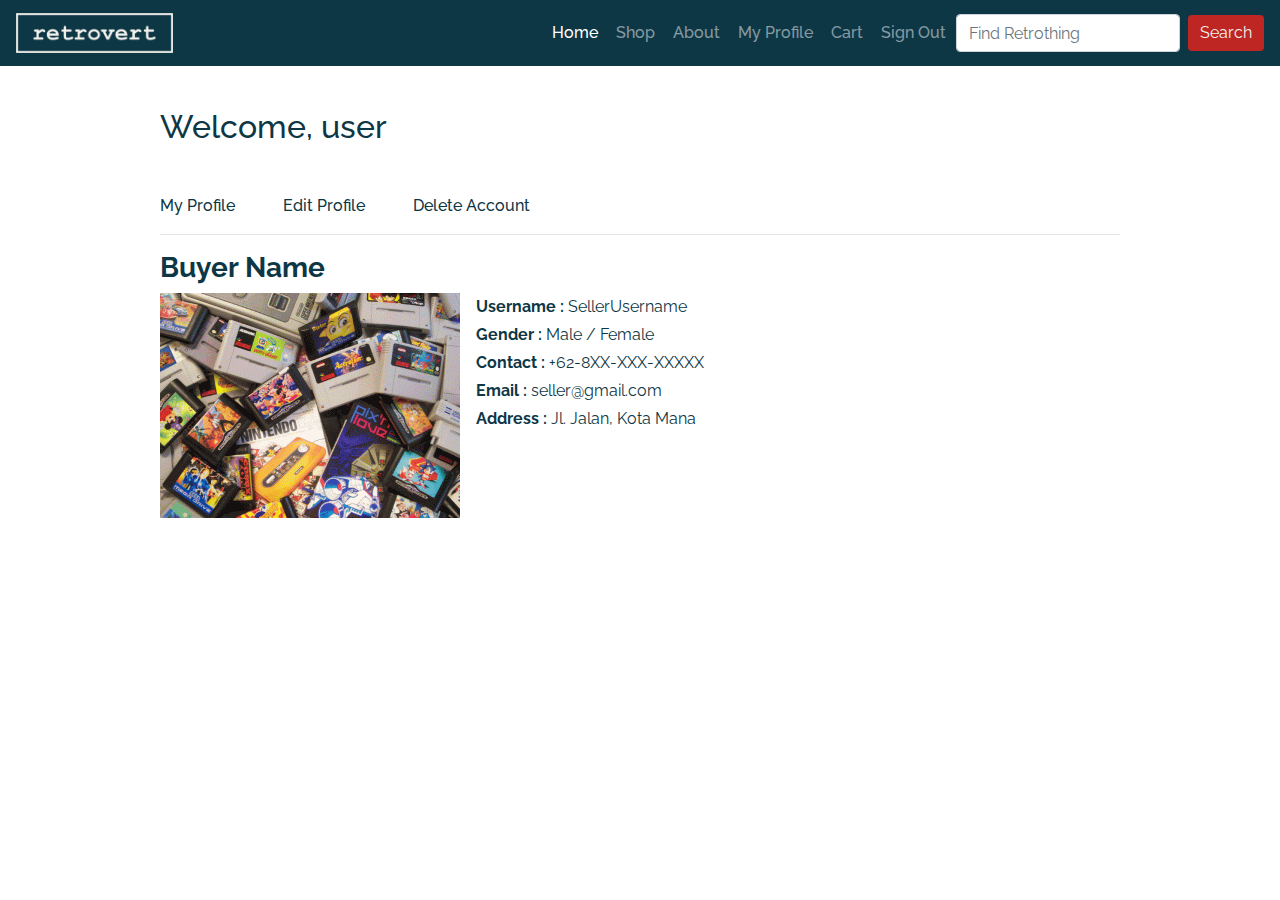
<file: Ecommerce_web_mock/dashboard_pembeli.html>
<!DOCTYPE html>
<html>

<head>
    <meta charset="utf-8">
    <meta http-equiv="X-UA-Compatible" content="IE=edge">
    <title>Buyer Profile</title>
    <meta name="viewport" content="width=device-width, initial-scale=1">
    <link rel="stylesheet" type="text/css" media="screen" href="assets/css/bootstrap.min.css">
    <link rel="stylesheet" href="https://use.fontawesome.com/releases/v5.7.2/css/all.css"
        integrity="sha384-fnmOCqbTlWIlj8LyTjo7mOUStjsKC4pOpQbqyi7RrhN7udi9RwhKkMHpvLbHG9Sr" crossorigin="anonymous">
    <link rel="stylesheet" type="text/css" media="screen" href="assets/css/style.css">
</head>

<body>
    <header>
        <nav class="navbar navbar-expand-lg navbar-dark">
            <a class="navbar-brand" href="index.html"><img src="assets/images/retrovert/retrovert-white.png" alt=""></a>
            <button class="navbar-toggler" type="button" data-toggle="collapse" data-target="#navbarSupportedContent"
                aria-controls="navbarSupportedContent" aria-expanded="false" aria-label="Toggle navigation">
                <span class="navbar-toggler-icon"></span>
            </button>
            <div class="collapse navbar-collapse text-center" style='color: white;' id="navbarSupportedContent">
                <ul class="navbar-nav ml-auto">
                    <li class="nav-item active">
                        <a class="nav-link" href="homepembeli.html">Home <span class="sr-only">(current)</span></a>
                    </li>
                    <li class="nav-item">
                        <a class="nav-link" href="shoppembeli.html">Shop</a>
                    </li>
                    <li class="nav-item">
                        <a class="nav-link" href="#">About</a>
                    </li>
                    <li class="nav-item">
                        <a class="nav-link" href="pembeliprofile.html"><i class="far fa-user-circle"
                                style="color: white;"></i> My Profile</a>
                    </li>
                    <li class="nav-item">
                        <a class="nav-link" href="mycart.html"><i class="fas fa-shopping-cart"
                                style="color: white;"></i> Cart</a>
                    </li>
                    <li class="nav-item">
                        <a class="nav-link" href="#">Sign Out</a>
                    </li>
                </ul>
                <form class="form-inline my-2 my-lg-0">
                    <input class="form-control mr-sm-2" type="search" placeholder="Find Retrothing" aria-label="Search">
                    <button class="btn red-btn my-2 my-sm-0" type="submit">Search</button>
                </form>
            </div>
        </nav>
        <div class="backbox"></div>
    </header>

    <section>
        <div class="container-fluid justify-content-center mt-5">
            <div class="row justify-content-center">
                <div class="card w-75" style="border: none;">
                    <h2 class="mb-5">Welcome, <span>user</span></h2>
                    <ul class="nav nav-pills">
                        <li class="active pr-5"><a data-toggle="pill" href="#myProfile">My Profile</a></li>
                        <li><a class="pr-5" data-toggle="pill" href="#editProfile">Edit Profile</a></li>
                        <li><a class="pr-5" data-toggle="pill" href="#delAcc">Delete Account</a></li>
                    </ul>
                    <hr>
                    <div class="tab-content">
                        <div id="delAcc" class="tab-pane fade">
                            <h3 style='color: red'>Delete Account</h3>
                            <div class="card box p-3 ml-auto mr-auto">
                                <form>
                                    <h5>Are you sure want to delete your precious account?</h5>
                                    <div class="form-row">
                                        <div class="col form-group">
                                            <button type="submit" class="btn red-btn btn-block"> Yes
                                            </button>
                                        </div>
                                        <div class="col form-group">
                                            <button type="submit" class="btn blue-btn btn-block"> No
                                            </button>
                                        </div>
                                    </div> <!-- form-group// -->
                                </form>
                            </div>
                        </div>
                        <div id="myProfile" class="tab-pane active">
                            <h3 class="mt-0"><strong>Buyer Name</strong></h3>

                            <div class="media">
                                <img src="assets/images/retro-gaming.gif" class="align-self-start mr-3" alt="...">
                                <div class="media-body">

                                    <p><strong>Username : </strong><span>SellerUsername</span></p>
                                    <p><strong>Gender : </strong><span>Male / Female</span></p>
                                    <p><strong>Contact : </strong><span>+62-8XX-XXX-XXXXX</span></p>
                                    <p><strong>Email : </strong><span>seller@gmail.com</span></p>
                                    <p><strong>Address : </strong><span>Jl. Jalan, Kota Mana</span></p>
                                    
                                </div>
                            </div>
                        </div>
                        <div id="editProfile" class="tab-pane fade">
                            <h3>Edit Profile</h3>
                            <div class="card p-3">
                                <form>
                                    <div class="form-row">
                                        <div class="col form-group">
                                            <label>Username</label>
                                            <input type="text" class="form-control" placeholder="">
                                        </div> <!-- form-group end.// -->
                                        <div class="col form-group">
                                            <label>Full name</label>
                                            <input type="text" class="form-control" placeholder="">
                                        </div> <!-- form-group end.// -->
                                    </div> <!-- form-row end.// -->
                                    <div class="form-group">
                                        <label class="form-check form-check-inline">
                                            <input class="form-check-input" type="radio" name="gender" value="option1">
                                            <span class="form-check-label"> Male </span>
                                        </label>
                                        <label class="form-check form-check-inline">
                                            <input class="form-check-input" type="radio" name="gender" value="option2">
                                            <span class="form-check-label"> Female</span>
                                        </label>
                                    </div> <!-- form-group end.// -->
                                    <div class="form-group">
                                        <label>New password</label>
                                        <input class="form-control" type="password">
                                    </div> <!-- form-group end.// -->
                                    <div class="form-row">
                                        <div class="col form-group">
                                            <label>Email</label>
                                            <input type="email" class="form-control" placeholder="">
                                        </div> <!-- form-group end.// -->
                                        <div class="col form-group">
                                            <label>Contact Number</label>
                                            <input type="number" class="form-control" placeholder="">
                                        </div> <!-- form-group end.// -->
                                    </div> <!-- form-row end.// -->
                                    <div class="form-group">
                                        <label>Address</label>
                                        <input type="text" class="form-control">
                                    </div> <!-- form-group end.// -->
                                    <div class="form-group">
                                        <button type="submit" class="btn blue-btn btn-block"> Update My Profile
                                        </button>
                                    </div> <!-- form-group// -->
                                </form>
                            </div>
                        </div>
                    </div>
                </div>
            </div>
        </div>
    </section>


    <!-- jQuery first, then Popper.js, then Bootstrap JS -->
    <script src="https://code.jquery.com/jquery-3.3.1.slim.min.js"
        integrity="sha384-q8i/X+965DzO0rT7abK41JStQIAqVgRVzpbzo5smXKp4YfRvH+8abtTE1Pi6jizo"
        crossorigin="anonymous"></script>
    <script src="assets/js/bootstrap.bundle.min.js"></script>
    <script src="assets/js/bootstrap.min.js"></script>
</body>

</html>
</file>
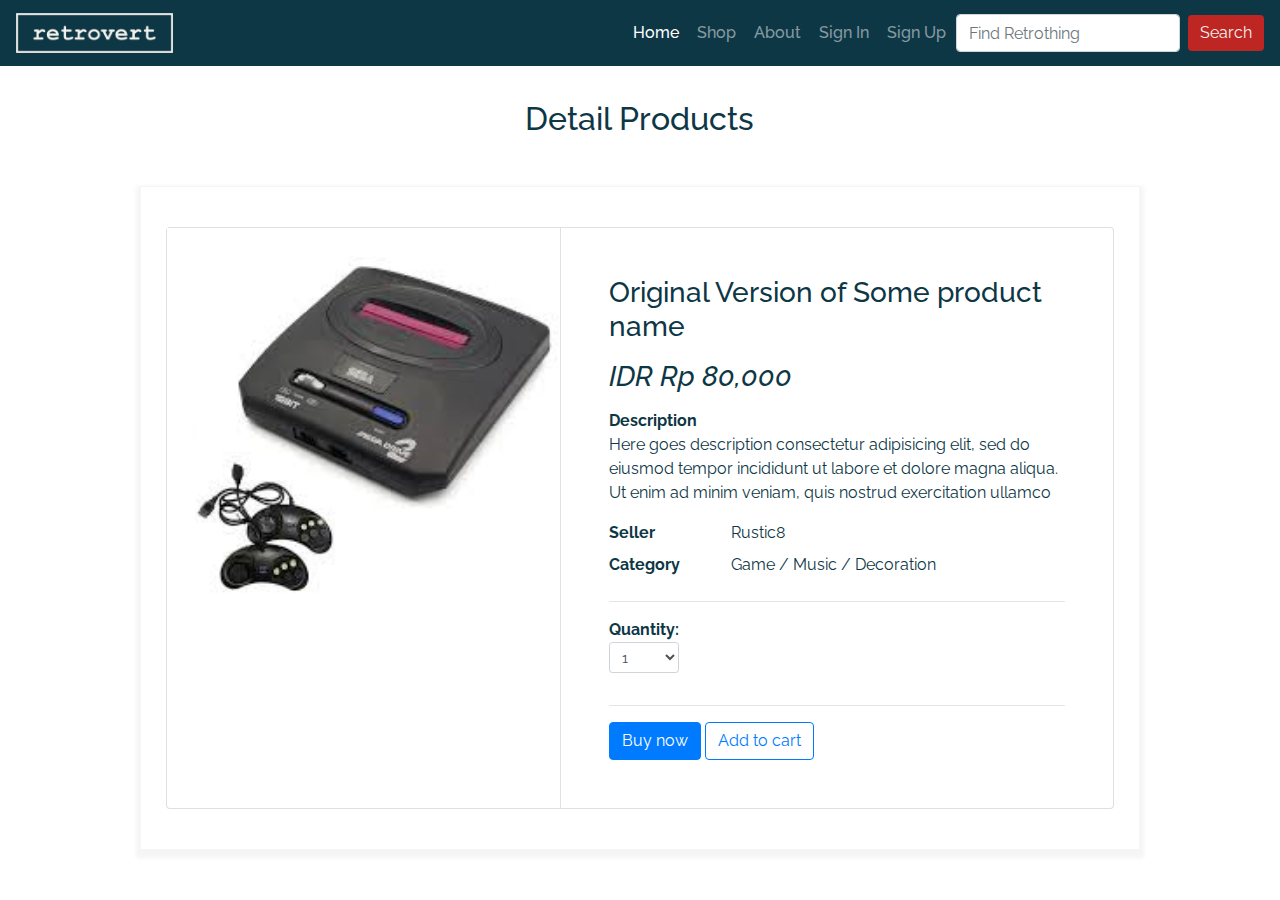
<file: Ecommerce_web_mock/detailproduct.html>
<!DOCTYPE html>
<html>

<head>
    <meta charset="utf-8">
    <meta http-equiv="X-UA-Compatible" content="IE=edge">
    <title>Product Detail</title>
    <meta name="viewport" content="width=device-width, initial-scale=1">
    <link rel="stylesheet" type="text/css" media="screen" href="assets/css/bootstrap.min.css">
    <link rel="stylesheet" href="https://use.fontawesome.com/releases/v5.7.2/css/all.css"
        integrity="sha384-fnmOCqbTlWIlj8LyTjo7mOUStjsKC4pOpQbqyi7RrhN7udi9RwhKkMHpvLbHG9Sr" crossorigin="anonymous">
    <link rel="stylesheet" type="text/css" media="screen" href="assets/css/style.css">
</head>

<body>
    <header>
        <nav class="navbar navbar-expand-lg navbar-dark">
            <a class="navbar-brand" href="index.html"><img src="assets/images/retrovert/retrovert-white.png" alt=""></a>
            <button class="navbar-toggler" type="button" data-toggle="collapse" data-target="#navbarSupportedContent"
                aria-controls="navbarSupportedContent" aria-expanded="false" aria-label="Toggle navigation">
                <span class="navbar-toggler-icon"></span>
            </button>
            <div class="collapse navbar-collapse text-center" style='color: white;' id="navbarSupportedContent">
                <ul class="navbar-nav ml-auto">
                    <li class="nav-item active">
                        <a class="nav-link" href="index.html">Home <span class="sr-only">(current)</span></a>
                    </li>
                    <li class="nav-item">
                        <a class="nav-link" href="shop.html">Shop</a>
                    </li>
                    <li class="nav-item">
                        <a class="nav-link" href="#">About</a>
                    </li>
                    <li class="nav-item">
                        <a class="nav-link" href="signin.html">Sign In</a>
                    </li>
                    <li class="nav-item">
                        <a class="nav-link" href="signup.html">Sign Up</a>
                    </li>
                </ul>
                <form class="form-inline my-2 my-lg-0">
                    <input class="form-control mr-sm-2" type="search" placeholder="Find Retrothing" aria-label="Search">
                    <button class="btn red-btn my-2 my-sm-0" type="submit">Search</button>
                </form>
            </div>
        </nav>
        <div class="backbox"></div>
    </header>
    <div class="container-fluid">
        <div class="content row justify-content-center">
            <div class=" col-md-7 site-section-heading text-center pt-4">
                <h2 class="mt-3">Detail Products</h2>
            </div>
        </div>
    </div>
    <div class="container-fluid">
        <div class="content-profile">
            <div class="row justify-content-center">
                <div class="card">
                    <div class="row no-gutters">
                        <aside class="col-sm-5 border-right">
                            <article class="gallery-wrap">
                                <div class="img-big-wrap">
                                    <div> <img src="assets/images/download.jpeg"></a>
                                    </div>
                                </div> <!-- slider-product.// -->
                            </article> <!-- gallery-wrap .end// -->
                        </aside>
                        <aside class="col-sm-7">
                            <article class="p-5">
                                <h3 class="title mb-3">Original Version of Some product name</h3>

                                <div class="mb-3">
                                    <var class="price h3 text-warning">
                                        <span class="currency">IDR Rp</span><span class="num"> 80,000</span>
                                    </var>
                                </div> <!-- price-detail-wrap .// -->
                                <dl>
                                    <dt>Description</dt>
                                    <dd>
                                        <p>Here goes description consectetur adipisicing elit, sed do eiusmod
                                            tempor incididunt ut labore et dolore magna aliqua. Ut enim ad minim veniam,
                                            quis nostrud exercitation ullamco </p>
                                    </dd>
                                </dl>
                                <dl class="row">
                                    <dt class="col-sm-3">Seller</dt>
                                    <dd class="col-sm-9">Rustic8</dd>

                                    <dt class="col-sm-3">Category</dt>
                                    <dd class="col-sm-9">Game / Music / Decoration</dd>
                                </dl>
                                <hr>
                                <div class="row">
                                    <div class="col-sm-5">
                                        <dl class="dlist-inline">
                                            <dt>Quantity: </dt>
                                            <dd>
                                                <select class="form-control form-control-sm" style="width:70px;">
                                                    <option> 1 </option>
                                                    <option> 2 </option>
                                                    <option> 3 </option>
                                                </select>
                                            </dd>
                                        </dl> <!-- item-property .// -->
                                    </div> <!-- col.// -->
                                </div> <!-- row.// -->
                                <hr>
                                <a href="#" class="btn  btn-primary"> Buy now </a>
                                <a href="#" class="btn  btn-outline-primary"> <i class="fas fa-shopping-cart"></i> Add
                                    to
                                    cart </a>
                            </article> <!-- card-body.// -->
                        </aside> <!-- col.// -->
                    </div> <!-- row.// -->
                </div> <!-- card.// -->
            </div>
        </div>
    </div>

    <!-- jQuery first, then Popper.js, then Bootstrap JS -->
    <script src="https://code.jquery.com/jquery-3.3.1.slim.min.js"
        integrity="sha384-q8i/X+965DzO0rT7abK41JStQIAqVgRVzpbzo5smXKp4YfRvH+8abtTE1Pi6jizo"
        crossorigin="anonymous"></script>
    <script src="assets/js/bootstrap.bundle.min.js"></script>
    <script src="assets/js/bootstrap.js"></script>
</body>

</html>
</file>
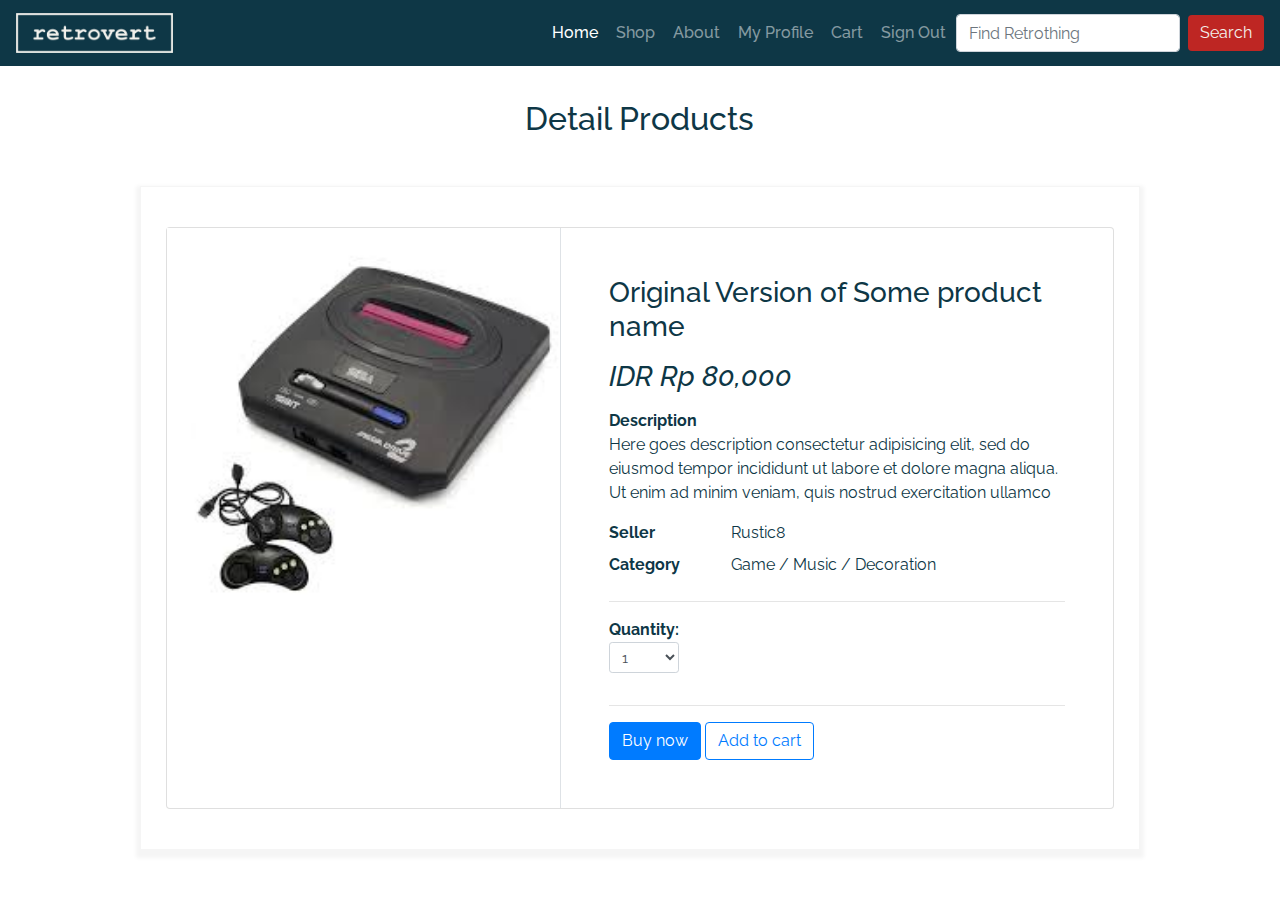
<file: Ecommerce_web_mock/detailproductpembeli.html>
<!DOCTYPE html>
<html>

<head>
    <meta charset="utf-8">
    <meta http-equiv="X-UA-Compatible" content="IE=edge">
    <title>Product Detail</title>
    <meta name="viewport" content="width=device-width, initial-scale=1">
    <link rel="stylesheet" type="text/css" media="screen" href="assets/css/bootstrap.min.css">
    <link rel="stylesheet" href="https://use.fontawesome.com/releases/v5.7.2/css/all.css"
        integrity="sha384-fnmOCqbTlWIlj8LyTjo7mOUStjsKC4pOpQbqyi7RrhN7udi9RwhKkMHpvLbHG9Sr" crossorigin="anonymous">
    <link rel="stylesheet" type="text/css" media="screen" href="assets/css/style.css">
</head>

<body>
    <header>
        <nav class="navbar navbar-expand-lg navbar-dark">
            <a class="navbar-brand" href="index.html"><img src="assets/images/retrovert/retrovert-white.png" alt=""></a>
            <button class="navbar-toggler" type="button" data-toggle="collapse" data-target="#navbarSupportedContent"
                aria-controls="navbarSupportedContent" aria-expanded="false" aria-label="Toggle navigation">
                <span class="navbar-toggler-icon"></span>
            </button>
            <div class="collapse navbar-collapse text-center" style='color: white;' id="navbarSupportedContent">
                <ul class="navbar-nav ml-auto">
                    <li class="nav-item active">
                        <a class="nav-link" href="homepembeli.html">Home <span class="sr-only">(current)</span></a>
                    </li>
                    <li class="nav-item">
                        <a class="nav-link" href="shoppembeli.html">Shop</a>
                    </li>
                    <li class="nav-item">
                        <a class="nav-link" href="#">About</a>
                    </li>
                    <li class="nav-item">
                        <a class="nav-link" href="pembeliprofile.html"><i class="far fa-user-circle"
                                style="color: white;"></i> My Profile</a>
                    </li>
                    <li class="nav-item">
                        <a class="nav-link" href="mycart.html"><i class="fas fa-shopping-cart"
                                style="color: white;"></i> Cart</a>
                    </li>
                    <li class="nav-item">
                        <a class="nav-link" href="#">Sign Out</a>
                    </li>
                </ul>
                <form class="form-inline my-2 my-lg-0">
                    <input class="form-control mr-sm-2" type="search" placeholder="Find Retrothing" aria-label="Search">
                    <button class="btn red-btn my-2 my-sm-0" type="submit">Search</button>
                </form>
            </div>
        </nav>
        <div class="backbox"></div>
    </header>
    <div class="container-fluid">
        <div class="content row justify-content-center">
            <div class=" col-md-7 site-section-heading text-center pt-4">
                <h2 class="mt-3">Detail Products</h2>
            </div>
        </div>
    </div>
    <div class="container-fluid">
        <div class="content-profile">
            <div class="row justify-content-center">
                <div class="card">
                    <div class="row no-gutters">
                        <aside class="col-sm-5 border-right">
                            <article class="gallery-wrap">
                                <div class="img-big-wrap">
                                    <div> <img src="assets/images/download.jpeg"></a>
                                    </div>
                                </div> <!-- slider-product.// -->
                            </article> <!-- gallery-wrap .end// -->
                        </aside>
                        <aside class="col-sm-7">
                            <article class="p-5">
                                <h3 class="title mb-3">Original Version of Some product name</h3>

                                <div class="mb-3">
                                    <var class="price h3 text-warning">
                                        <span class="currency">IDR Rp</span><span class="num"> 80,000</span>
                                    </var>
                                </div> <!-- price-detail-wrap .// -->
                                <dl>
                                    <dt>Description</dt>
                                    <dd>
                                        <p>Here goes description consectetur adipisicing elit, sed do eiusmod
                                            tempor incididunt ut labore et dolore magna aliqua. Ut enim ad minim veniam,
                                            quis nostrud exercitation ullamco </p>
                                    </dd>
                                </dl>
                                <dl class="row">
                                    <dt class="col-sm-3">Seller</dt>
                                    <dd class="col-sm-9">Rustic8</dd>

                                    <dt class="col-sm-3">Category</dt>
                                    <dd class="col-sm-9">Game / Music / Decoration</dd>
                                </dl>
                                <hr>
                                <div class="row">
                                    <div class="col-sm-5">
                                        <dl class="dlist-inline">
                                            <dt>Quantity: </dt>
                                            <dd>
                                                <select class="form-control form-control-sm" style="width:70px;">
                                                    <option> 1 </option>
                                                    <option> 2 </option>
                                                    <option> 3 </option>
                                                </select>
                                            </dd>
                                        </dl> <!-- item-property .// -->
                                    </div> <!-- col.// -->
                                </div> <!-- row.// -->
                                <hr>
                                <a href="#" class="btn  btn-primary"> Buy now </a>
                                <a href="#" class="btn  btn-outline-primary"> <i class="fas fa-shopping-cart"></i> Add
                                    to
                                    cart </a>
                            </article> <!-- card-body.// -->
                        </aside> <!-- col.// -->
                    </div> <!-- row.// -->
                </div> <!-- card.// -->
            </div>
        </div>
    </div>

    <!-- jQuery first, then Popper.js, then Bootstrap JS -->
    <script src="https://code.jquery.com/jquery-3.3.1.slim.min.js"
        integrity="sha384-q8i/X+965DzO0rT7abK41JStQIAqVgRVzpbzo5smXKp4YfRvH+8abtTE1Pi6jizo"
        crossorigin="anonymous"></script>
    <script src="assets/js/bootstrap.bundle.min.js"></script>
    <script src="assets/js/bootstrap.js"></script>
</body>

</html>
</file>
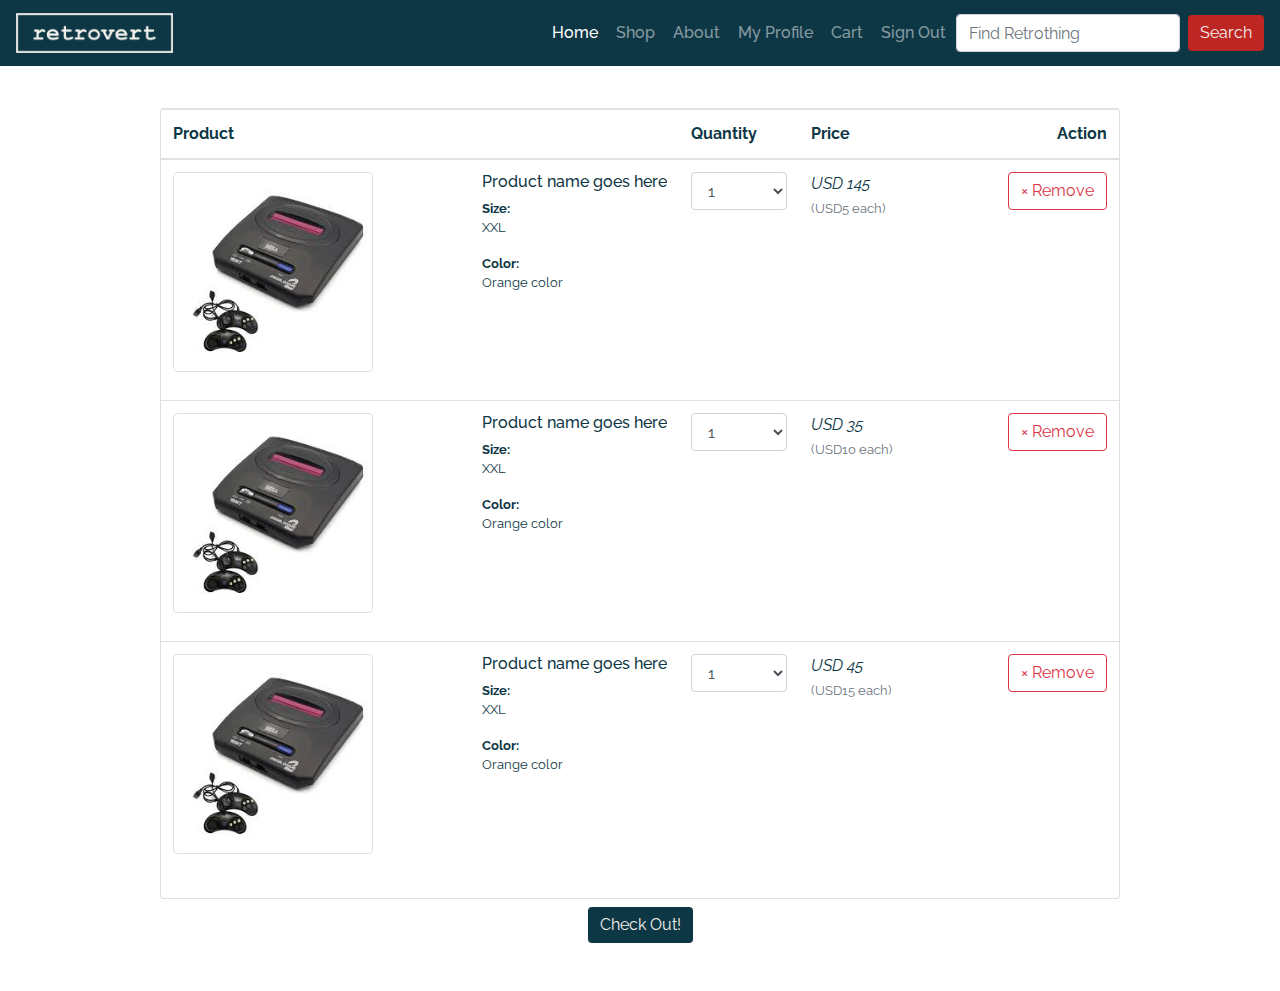
<file: Ecommerce_web_mock/mycart.html>
<!DOCTYPE html>
<html>

<head>
    <meta charset="utf-8">
    <meta http-equiv="X-UA-Compatible" content="IE=edge">
    <title>My Cart</title>
    <meta name="viewport" content="width=device-width, initial-scale=1">
    <link rel="stylesheet" type="text/css" media="screen" href="assets/css/bootstrap.min.css">
    <link rel="stylesheet" href="https://use.fontawesome.com/releases/v5.7.2/css/all.css"
        integrity="sha384-fnmOCqbTlWIlj8LyTjo7mOUStjsKC4pOpQbqyi7RrhN7udi9RwhKkMHpvLbHG9Sr" crossorigin="anonymous">
    <link rel="stylesheet" type="text/css" media="screen" href="assets/css/style.css">
</head>

<body>
    <header>
        <nav class="navbar navbar-expand-lg navbar-dark">
            <a class="navbar-brand" href="index.html"><img src="assets/images/retrovert/retrovert-white.png" alt=""></a>
            <button class="navbar-toggler" type="button" data-toggle="collapse" data-target="#navbarSupportedContent"
                aria-controls="navbarSupportedContent" aria-expanded="false" aria-label="Toggle navigation">
                <span class="navbar-toggler-icon"></span>
            </button>
            <div class="collapse navbar-collapse text-center" style='color: white;' id="navbarSupportedContent">
                <ul class="navbar-nav ml-auto">
                    <li class="nav-item active">
                        <a class="nav-link" href="homepembeli.html">Home <span class="sr-only">(current)</span></a>
                    </li>
                    <li class="nav-item">
                        <a class="nav-link" href="shoppembeli.html">Shop</a>
                    </li>
                    <li class="nav-item">
                        <a class="nav-link" href="#">About</a>
                    </li>
                    <li class="nav-item">
                        <a class="nav-link" href="pembeliprofile.html"><i class="far fa-user-circle"
                                style="color: white;"></i> My Profile</a>
                    </li>
                    <li class="nav-item">
                        <a class="nav-link" href="mycart.html"><i class="fas fa-shopping-cart"
                                style="color: white;"></i> Cart</a>
                    </li>
                    <li class="nav-item">
                        <a class="nav-link" href="#">Sign Out</a>
                    </li>
                </ul>
                <form class="form-inline my-2 my-lg-0">
                    <input class="form-control mr-sm-2" type="search" placeholder="Find Retrothing" aria-label="Search">
                    <button class="btn red-btn my-2 my-sm-0" type="submit">Search</button>
                </form>
            </div>
        </nav>
        <div class="backbox"></div>
    </header>

    <div class="container-fluid justify-content-center mt-5">
        <div class="row justify-content-center">
            <div class="card w-75">
                <table class="table table-hover shopping-cart-wrap">
                    <thead class="text-muted">
                        <tr>
                            <th scope="col">Product</th>
                            <th scope="col" width="120">Quantity</th>
                            <th scope="col" width="120">Price</th>
                            <th scope="col" width="200" class="text-right">Action</th>
                        </tr>
                    </thead>
                    <tbody>
                        <tr>
                            <td>
                                <figure class="media">
                                    <div class="img-wrap"><img src="assets/images/download.jpeg"
                                            class="img-thumbnail img-sm">
                                    </div>
                                    <figcaption class="media-body">
                                        <h6 class="title text-truncate">Product name goes here </h6>
                                        <dl class="dlist-inline small">
                                            <dt>Size: </dt>
                                            <dd>XXL</dd>
                                        </dl>
                                        <dl class="dlist-inline small">
                                            <dt>Color: </dt>
                                            <dd>Orange color</dd>
                                        </dl>
                                    </figcaption>
                                </figure>
                            </td>
                            <td>
                                <select class="form-control">
                                    <option>1</option>
                                    <option>2</option>
                                    <option>3</option>
                                    <option>4</option>
                                </select>
                            </td>
                            <td>
                                <div class="price-wrap">
                                    <var class="price">USD 145</var>
                                    <small class="text-muted">(USD5 each)</small>
                                </div> <!-- price-wrap .// -->
                            </td>
                            <td class="text-right">
                                <a href="" class="btn btn-outline-danger"> × Remove</a>
                            </td>
                        </tr>
                        <tr>
                            <td>
                                <figure class="media">
                                    <div class="img-wrap"><img src="assets/images/download.jpeg"
                                            class="img-thumbnail img-sm">
                                    </div>
                                    <figcaption class="media-body">
                                        <h6 class="title text-truncate">Product name goes here </h6>
                                        <dl class="dlist-inline small">
                                            <dt>Size: </dt>
                                            <dd>XXL</dd>
                                        </dl>
                                        <dl class="dlist-inline small">
                                            <dt>Color: </dt>
                                            <dd>Orange color</dd>
                                        </dl>
                                    </figcaption>
                                </figure>
                            </td>
                            <td>
                                <select class="form-control">
                                    <option>1</option>
                                    <option>2</option>
                                    <option>3</option>
                                    <option>4</option>
                                </select>
                            </td>
                            <td>
                                <div class="price-wrap">
                                    <var class="price">USD 35</var>
                                    <small class="text-muted">(USD10 each)</small>
                                </div> <!-- price-wrap .// -->
                            </td>
                            <td class="text-right">
                                <a href="" class="btn btn-outline-danger btn-round"> × Remove</a>
                            </td>
                        </tr>
                        <tr>
                            <td>
                                <figure class="media">
                                    <div class="img-wrap"><img src="assets/images/download.jpeg"
                                            class="img-thumbnail img-sm">
                                    </div>
                                    <figcaption class="media-body">
                                        <h6 class="title text-truncate">Product name goes here </h6>
                                        <dl class="dlist-inline small">
                                            <dt>Size: </dt>
                                            <dd>XXL</dd>
                                        </dl>
                                        <dl class="dlist-inline small">
                                            <dt>Color: </dt>
                                            <dd>Orange color</dd>
                                        </dl>
                                    </figcaption>
                                </figure>
                            </td>
                            <td>
                                <select class="form-control">
                                    <option>1</option>
                                    <option>2</option>
                                    <option>3</option>
                                    <option>4</option>
                                </select>
                            </td>
                            <td>
                                <div class="price-wrap">
                                    <var class="price">USD 45</var>
                                    <small class="text-muted">(USD15 each)</small>
                                </div> <!-- price-wrap .// -->
                            </td>
                            <td class="text-right">
                                <a href="" class="btn btn-outline-danger btn-round"> × Remove</a>
                            </td>
                        </tr>
                    </tbody>
                </table>

            </div> <!-- card.// -->

        </div>
        <div class="container-fluid mt-2 mb-5">
            <div class="row justify-content-center">
                <button class="btn blue-btn">Check Out!</button>
            </div>
        </div>
    </div>

    <!-- jQuery first, then Popper.js, then Bootstrap JS -->
    <script src="https://code.jquery.com/jquery-3.3.1.slim.min.js"
        integrity="sha384-q8i/X+965DzO0rT7abK41JStQIAqVgRVzpbzo5smXKp4YfRvH+8abtTE1Pi6jizo"
        crossorigin="anonymous"></script>
    <script src="assets/js/bootstrap.bundle.min.js"></script>
    <script src="assets/js/bootstrap.js"></script>
</body>

</html>
</file>
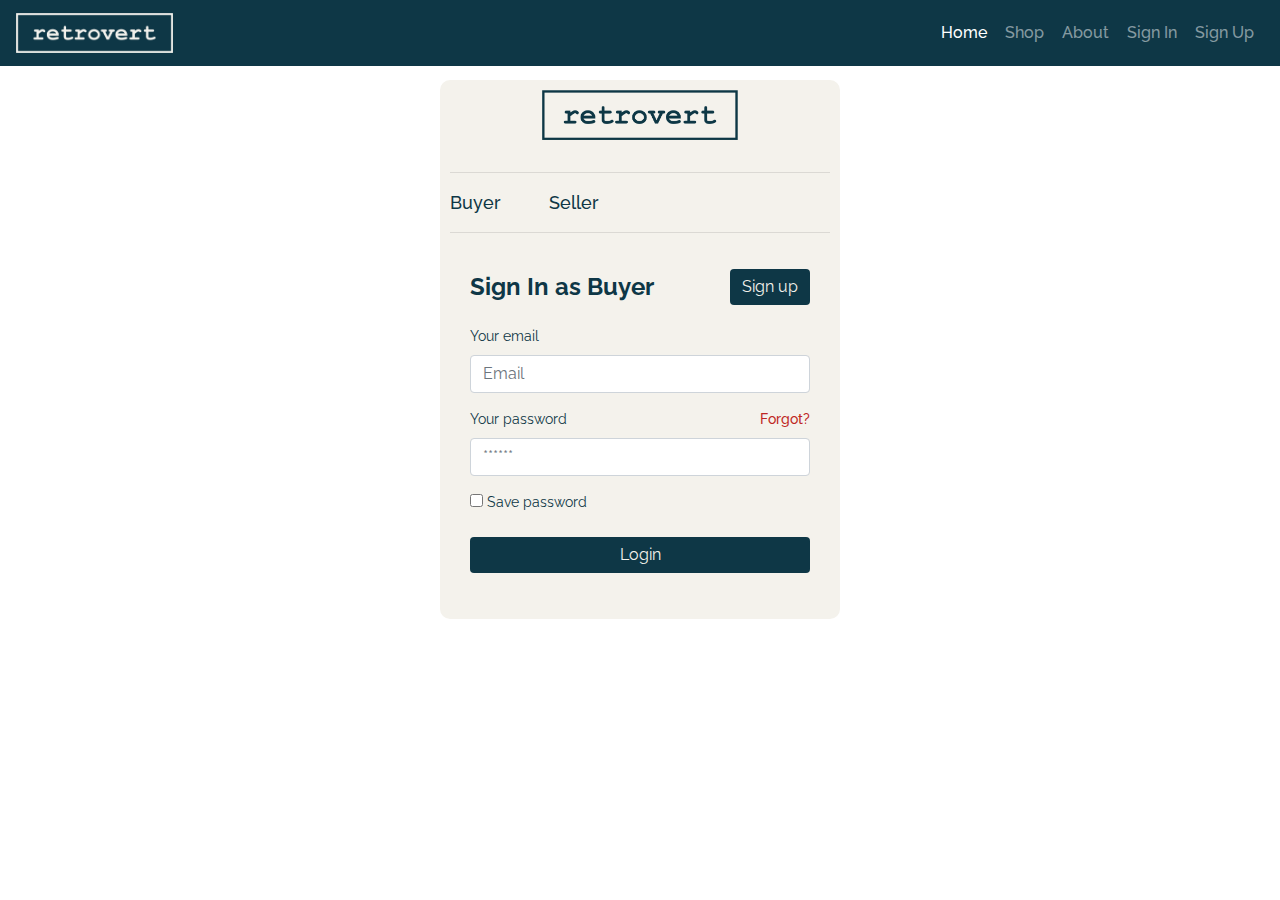
<file: Ecommerce_web_mock/signin.html>
<!DOCTYPE html>
<html>

<head>
    <meta charset="utf-8">
    <meta http-equiv="X-UA-Compatible" content="IE=edge">
    <title>Sign In</title>
    <meta name="viewport" content="width=device-width, initial-scale=1">
    <link rel="stylesheet" type="text/css" media="screen" href="assets/css/bootstrap.min.css">
    <link rel="stylesheet" href="https://use.fontawesome.com/releases/v5.7.2/css/all.css"
        integrity="sha384-fnmOCqbTlWIlj8LyTjo7mOUStjsKC4pOpQbqyi7RrhN7udi9RwhKkMHpvLbHG9Sr" crossorigin="anonymous">
    <link rel="stylesheet" type="text/css" media="screen" href="assets/css/style.css">
</head>

<body>
    <header>
        <nav class="navbar navbar-expand-lg navbar-dark">
            <a class="navbar-brand" href="index.html"><img src="assets/images/retrovert/retrovert-white.png" alt=""></a>
            <button class="navbar-toggler" type="button" data-toggle="collapse" data-target="#navbarSupportedContent"
                aria-controls="navbarSupportedContent" aria-expanded="false" aria-label="Toggle navigation">
                <span class="navbar-toggler-icon"></span>
            </button>
            <div class="collapse navbar-collapse text-center" style='color: white;' id="navbarSupportedContent">
                <ul class="navbar-nav ml-auto">
                    <li class="nav-item active">
                        <a class="nav-link" href="index.html">Home <span class="sr-only">(current)</span></a>
                    </li>
                    <li class="nav-item">
                        <a class="nav-link" href="shop.html">Shop</a>
                    </li>
                    <li class="nav-item">
                        <a class="nav-link" href="#">About</a>
                    </li>
                    <li class="nav-item">
                        <a class="nav-link" href="signin.html">Sign In</a>
                    </li>
                    <li class="nav-item">
                        <a class="nav-link" href="signup.html">Sign Up</a>
                    </li>
                </ul>
            </div>
        </nav>
        <div class="backbox"></div>
    </header>

    <div class="container-fluid">
        <div class="row justify-content-center">
            <div class="card box">
                <div class="text-center">
                    <button><a href="index.html"><img class="logo-signin mb-3"
                                src="assets/images/retrovert/retrovert-blue.png"></a></button>
                </div>
                <hr>
                <ul class="nav nav-pills" style='font-size: 18px;'>
                    <li class="active pr-5"><a data-toggle="pill" href="#buyer">Buyer</a></li>
                    <li class="pr-5"><a data-toggle="pill" href="#seller">Seller</a></li>
                </ul>
                <hr>
                <div class="tab-content">
                    <div id="buyer" class="tab-pane active">
                        <article class="card-body">
                            <a href="signup.html" class="float-right btn blue-btn">Sign up</a>
                            <h4 class="card-title mb-4 mt-1"><strong>Sign In as Buyer</strong></h4>
                            <form">
                                <div class="form-group">
                                    <label>Your email</label>
                                    <input name="" class="form-control" placeholder="Email" type="email">
                                </div> <!-- form-group// -->
                                <div class="form-group">
                                    <a class="float-right forgot" href="#">Forgot?</a>
                                    <label>Your password</label>
                                    <input class="form-control" placeholder="******" type="password">
                                </div> <!-- form-group// -->
                                <div class="form-group">
                                    <div class="checkbox">
                                        <label> <input type="checkbox"> Save password </label>
                                    </div> <!-- checkbox .// -->
                                </div> <!-- form-group// -->
                                <div class="form-group">
                                    <button type="submit" class="btn blue-btn btn-block"> Login </button>
                                </div> <!-- form-group// -->
                                </form>
                        </article>
                    </div>
                    <div id="seller" class="tab-pane fade">
                        <article class="card-body">
                            <a href="signup.html" class="float-right btn blue-btn">Sign up</a>
                            <h4 class="card-title mb-4 mt-1"><strong>Sign In as Seller</strong></h4>
                            <form">
                                <div class="form-group">
                                    <label>Your email</label>
                                    <input name="" class="form-control" placeholder="Email" type="email">
                                </div> <!-- form-group// -->
                                <div class="form-group">
                                    <a class="float-right forgot" href="#">Forgot?</a>
                                    <label>Your password</label>
                                    <input class="form-control" placeholder="******" type="password">
                                </div> <!-- form-group// -->
                                <div class="form-group">
                                    <div class="checkbox">
                                        <label> <input type="checkbox"> Save password </label>
                                    </div> <!-- checkbox .// -->
                                </div> <!-- form-group// -->
                                <div class="form-group">
                                    <button type="submit" class="btn blue-btn btn-block"> Login </button>
                                </div> <!-- form-group// -->
                                </form>
                        </article>
                    </div>
                </div>
            </div>
        </div>

        <!-- jQuery first, then Popper.js, then Bootstrap JS -->
        <script src="https://code.jquery.com/jquery-3.3.1.slim.min.js"
            integrity="sha384-q8i/X+965DzO0rT7abK41JStQIAqVgRVzpbzo5smXKp4YfRvH+8abtTE1Pi6jizo"
            crossorigin="anonymous"></script>
        <script src="assets/js/bootstrap.bundle.min.js"></script>
        <script src="assets/js/bootstrap.js"></script>
</body>

</html>
</file>
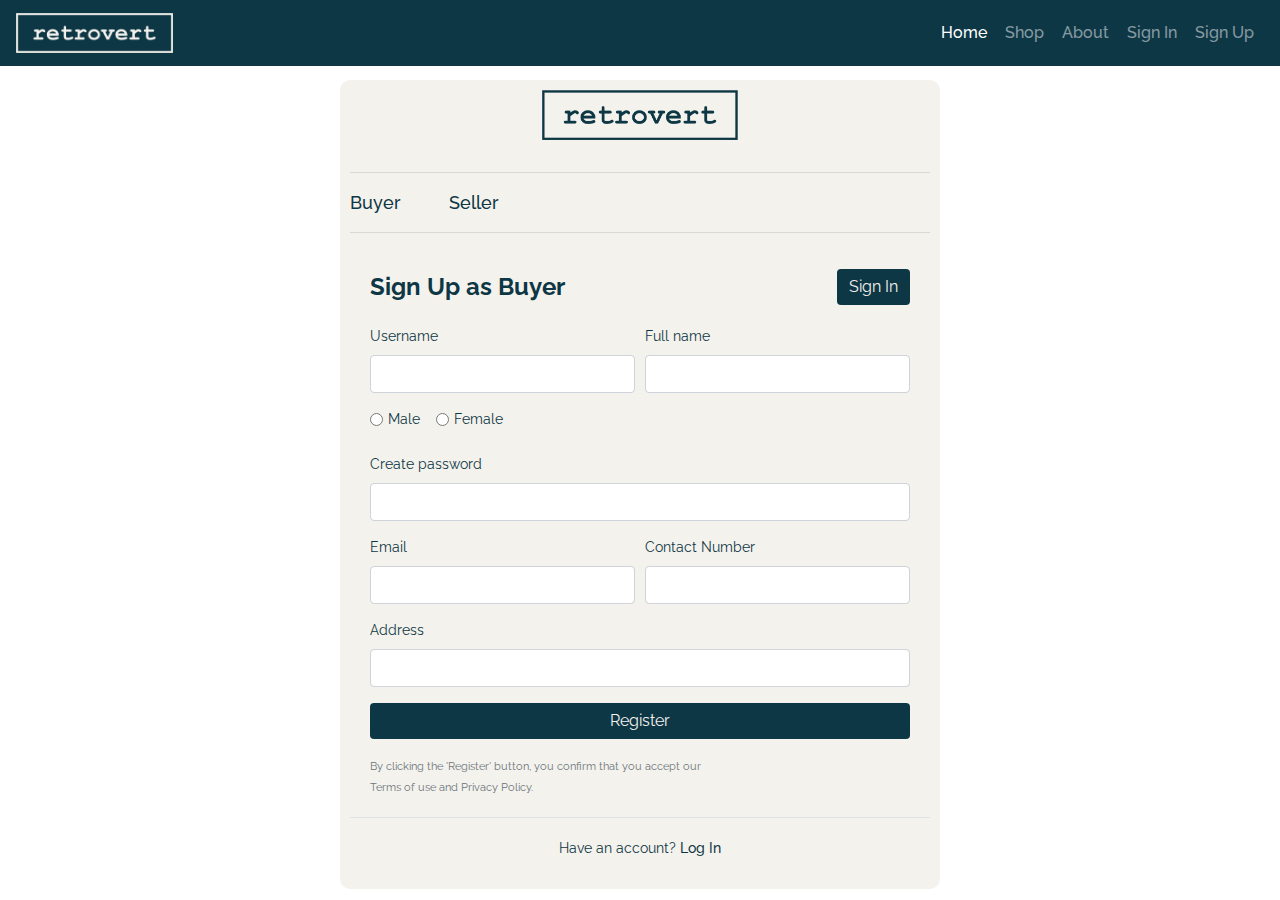
<file: Ecommerce_web_mock/signup.html>
<!DOCTYPE html>
<html>

<head>
    <meta charset="utf-8">
    <meta http-equiv="X-UA-Compatible" content="IE=edge">
    <title>Sign Up</title>
    <meta name="viewport" content="width=device-width, initial-scale=1">
    <link rel="stylesheet" type="text/css" media="screen" href="assets/css/bootstrap.min.css">
    <link rel="stylesheet" href="https://use.fontawesome.com/releases/v5.7.2/css/all.css"
        integrity="sha384-fnmOCqbTlWIlj8LyTjo7mOUStjsKC4pOpQbqyi7RrhN7udi9RwhKkMHpvLbHG9Sr" crossorigin="anonymous">
    <link rel="stylesheet" type="text/css" media="screen" href="assets/css/style.css">
</head>

<body>
    <header>
        <nav class="navbar navbar-expand-lg navbar-dark">
            <a class="navbar-brand" href="index.html"><img src="assets/images/retrovert/retrovert-white.png" alt=""></a>
            <button class="navbar-toggler" type="button" data-toggle="collapse" data-target="#navbarSupportedContent"
                aria-controls="navbarSupportedContent" aria-expanded="false" aria-label="Toggle navigation">
                <span class="navbar-toggler-icon"></span>
            </button>
            <div class="collapse navbar-collapse text-center" style='color: white;' id="navbarSupportedContent">
                <ul class="navbar-nav ml-auto">
                    <li class="nav-item active">
                        <a class="nav-link" href="index.html">Home <span class="sr-only">(current)</span></a>
                    </li>
                    <li class="nav-item">
                        <a class="nav-link" href="shop.html">Shop</a>
                    </li>
                    <li class="nav-item">
                        <a class="nav-link" href="#">About</a>
                    </li>
                    <li class="nav-item">
                        <a class="nav-link" href="signin.html">Sign In</a>
                    </li>
                    <li class="nav-item">
                        <a class="nav-link" href="signup.html">Sign Up</a>
                    </li>
                </ul>
            </div>
        </nav>
        <div class="backbox"></div>
    </header>

    <section>
        <div class="container-fluid">
            <div class="row justify-content-center">
                <div class="card box-signup">
                    <div class="text-center">
                        <button><a href="index.html"><img class="logo-signin mb-3"
                                    src="assets/images/retrovert/retrovert-blue.png"></a></button>
                    </div>
                    <hr>
                    <ul class="nav nav-pills" style='font-size: 18px;'>
                        <li class="active pr-5"><a data-toggle="pill" href="#buyer">Buyer</a></li>
                        <li class="pr-5"><a data-toggle="pill" href="#seller">Seller</a></li>
                    </ul>
                    <hr>
                    <div class="tab-content">
                        <div id="buyer" class="tab-pane active">
                            <article class="card-body">
                                <a href="signin.html" class="float-right btn blue-btn">Sign In</a>
                                <h4 class="card-title mb-4 mt-1"><strong>Sign Up as Buyer</strong></h4>
                                <form>
                                    <div class="form-row">
                                        <div class="col form-group">
                                            <label>Username</label>
                                            <input type="text" class="form-control" placeholder="">
                                        </div> <!-- form-group end.// -->
                                        <div class="col form-group">
                                            <label>Full name</label>
                                            <input type="text" class="form-control" placeholder="">
                                        </div> <!-- form-group end.// -->
                                    </div> <!-- form-row end.// -->
                                    <div class="form-group">
                                        <label class="form-check form-check-inline">
                                            <input class="form-check-input" type="radio" name="gender" value="option1">
                                            <span class="form-check-label"> Male </span>
                                        </label>
                                        <label class="form-check form-check-inline">
                                            <input class="form-check-input" type="radio" name="gender" value="option2">
                                            <span class="form-check-label"> Female</span>
                                        </label>
                                    </div> <!-- form-group end.// -->
                                    <div class="form-group">
                                        <label>Create password</label>
                                        <input class="form-control" type="password">
                                    </div> <!-- form-group end.// -->
                                    <div class="form-row">
                                        <div class="col form-group">
                                            <label>Email</label>
                                            <input type="email" class="form-control" placeholder="">
                                        </div> <!-- form-group end.// -->
                                        <div class="col form-group">
                                            <label>Contact Number</label>
                                            <input type="number" class="form-control" placeholder="">
                                        </div> <!-- form-group end.// -->
                                    </div> <!-- form-row end.// -->
                                    <div class="form-group">
                                        <label>Address</label>
                                        <input type="text" class="form-control">
                                    </div> <!-- form-group end.// -->
                                    <div class="form-group">
                                        <button type="submit" class="btn blue-btn btn-block"> Register </button>
                                    </div> <!-- form-group// -->
                                    <small class="text-muted">By clicking the 'Register' button, you confirm that you
                                        accept our
                                        <br>
                                        Terms of use and Privacy Policy.</small>
                                </form>
                            </article>
                            <div class="border-top card-body text-center">Have an account? <a href="">Log In</a></div>
                        </div>
                        <div id="seller" class="tab-pane fade">
                            <article class="card-body">
                                <a href="signin.html" class="float-right btn blue-btn">Sign In</a>
                                <h4 class="card-title mb-4 mt-1"><strong>Sign Up as Seller</strong></h4>
                                <form>
                                    <div class="form-row">
                                        <div class="col form-group">
                                            <label>Username</label>
                                            <input type="text" class="form-control" placeholder="">
                                        </div> <!-- form-group end.// -->
                                        <div class="col form-group">
                                            <label>Full name</label>
                                            <input type="text" class="form-control" placeholder="">
                                        </div> <!-- form-group end.// -->
                                    </div> <!-- form-row end.// -->
                                    <div class="form-group">
                                        <label class="form-check form-check-inline">
                                            <input class="form-check-input" type="radio" name="gender" value="option1">
                                            <span class="form-check-label"> Male </span>
                                        </label>
                                        <label class="form-check form-check-inline">
                                            <input class="form-check-input" type="radio" name="gender" value="option2">
                                            <span class="form-check-label"> Female</span>
                                        </label>
                                    </div> <!-- form-group end.// -->
                                    <div class="form-group">
                                        <label>Create password</label>
                                        <input class="form-control" type="password">
                                    </div> <!-- form-group end.// -->
                                    <div class="form-row">
                                        <div class="col form-group">
                                            <label>Email</label>
                                            <input type="email" class="form-control" placeholder="">
                                        </div> <!-- form-group end.// -->
                                        <div class="col form-group">
                                            <label>Contact Number</label>
                                            <input type="number" class="form-control" placeholder="">
                                        </div> <!-- form-group end.// -->
                                    </div> <!-- form-row end.// -->
                                    <div class="form-group">
                                        <label>Address</label>
                                        <input type="text" class="form-control">
                                    </div> <!-- form-group end.// -->
                                    <div class="form-group">
                                        <button type="submit" class="btn blue-btn btn-block"> Register </button>
                                    </div> <!-- form-group// -->
                                    <small class="text-muted">By clicking the 'Register' button, you confirm that you
                                        accept our
                                        <br>
                                        Terms of use and Privacy Policy.</small>
                                </form>
                            </article>
                            <div class="border-top card-body text-center">Have an account? <a href="">Log In</a></div>
                        </div>
                    </div>
                </div>
            </div>
    </section>
    <!-- jQuery first, then Popper.js, then Bootstrap JS -->
    <script src="https://code.jquery.com/jquery-3.3.1.slim.min.js"
        integrity="sha384-q8i/X+965DzO0rT7abK41JStQIAqVgRVzpbzo5smXKp4YfRvH+8abtTE1Pi6jizo"
        crossorigin="anonymous"></script>
    <script src="assets/js/bootstrap.bundle.min.js"></script>
    <script src="assets/js/bootstrap.js"></script>
</body>

</html>
</file>
<file: Ecommerce_web_mock/assets/css/style.css>
@import url('https://fonts.googleapis.com/css?family=Raleway');
@import url('https://fonts.googleapis.com/css?family=Abril+Fatface');

* {
    font-family: "Raleway";
    color: #0e3746;
}

a {
    font-family: "Raleway";
    color: #0e3746;
    font-weight: 500;
}

a:hover {
    color: #0e3746;    
}

html {
    margin: 0;
    padding: 0;
}

body {
    margin: 0;
    padding: 0;
    height: 100%;
}

button {
    background: none;
    padding: 0;
    border: none;
}


.navbar {
    position: fixed;
    z-index: 100;
    width: 100%;
    background: #0e3746;
}

.nav-item {
    margin-right: 2px;
}

.backbox {
    height: 60px;
}

.navbar .navbar-brand img{
    height: 40px;
}

.logo-signin {
    height: 50px;
}

.box{
    width: 400px;
    padding: 10px;
    position: absolute;
    margin-top: 20px;
    background: #f4f2ec;
    border: none;
    color: #0e3746;
    font-size: 14px;
    border-radius: 10px;
}

.box-signup {
    width: 600px;
    padding: 10px;
    position: absolute;
    margin-top: 20px;
    background: #f4f2ec;
    border: none;
    color: #0e3746;
    font-size: 14px;
    border-radius: 10px;
}

.blue-btn {
    background: #0e3746;
    color: #f4f2ec;
    border: none;
}
.blue-btn:hover {
    background: #b9c5c5;    
    color: #0e3746;
    border: none;
}

.forgot {
    color: #be2623;
    text-decoration: none;
}

.red-btn {
    background: #be2623;
    color: #f4f2ec;
    border: none;
}
.red-btn:hover {
    background: #b9c5c5;    
    color: #0e3746;
    border: none;
}

.carousel-item {
    height: 80%;
}

.catagory {
    height: 200px;

}

.img-wrap {
    height: 200px;
    width: 100%;
    /* border: 1px solid grey; */
}

.img-wrap img {
    object-fit: cover;
    width: 100%;
    height: 100%;
}

.paralax-section {
    height: 300px;
}

.titleScreen {
    position: fixed;
    width: 100%;
    height: 100%;
    background: url("../images/bg-profile.png");
    background-size: cover;
    font-size: 2em;
    text-align: center;
}

.sellername-profile {
    margin-top: 100px;
    color: #0e3746;
    font-size: 40px;
    font-weight: 800;
}

.scrollOnTop {
    overflow: hidden; /* prevent margin collapse */
    position: relative;
    top: 100%;
    background: #fff;
    font-size: 1.25em;
}
.scrollOnTop p {
    max-width: 30em;
    margin: 1.5em auto;
}

.box-profile {
    padding: 40px;
    width: 80%;
    margin-top: 20px;
}

.photo-profile-seller {
    height: 200px;
    width: 100%;
    border: 1px green solid;
    margin-right: 0;
}

.site-blocks-2 .block-2-item {
    display: block;
    position: relative; }
    .site-blocks-2 .block-2-item:before {
      z-index: 1;
      content: '';
      position: absolute;
      top: 0;
      right: 0;
      bottom: 0;
      left: 0; }
      .site-blocks-2 .block-2-item .image {
      position: relative;
      margin-bottom: 0;
      overflow: hidden; 
      height: 200px; }
      .site-blocks-2 .block-2-item .image img {
        margin-bottom: 0;
        -webkit-transition: .3s all ease-in-out;
        -o-transition: .3s all ease-in-out;
        transition: .3s all ease-in-out; }
    .site-blocks-2 .block-2-item .text {
      z-index: 2;
      bottom: 0;
      padding-left: 20px;
      position: absolute;
      width: 100%; }
      .site-blocks-2 .block-2-item .text > span, .site-blocks-2 .block-2-item .text h3 {
        color: #fff; }
      .site-blocks-2 .block-2-item .text > span {
        font-size: 12px;
        letter-spacing: .1em;
        font-weight: 900; }
      .site-blocks-2 .block-2-item .text h3 {
        font-size: 40px; }
    .site-blocks-2 .block-2-item:hover .image img {
      -webkit-transform: scale(1.1);
      -ms-transform: scale(1.1);
      transform: scale(1.1); }

.content {
    width: 80%;
    height: auto;
    margin-right: auto;
    margin-left: auto;
    padding-bottom: 40px;
}

.content-profile {
    width: 80%;
    height: auto;
    margin-right: auto;
    margin-left: auto;
    padding-bottom: 40px;
    border: 1px whitesmoke solid;
    box-shadow: whitesmoke 0 4px 4px 4px;
    padding: 40px;
}

.content-profile .w-100 .media img {
    height: 100px;
    width: 100px;
}

.media-body p {
    margin: 2px 0 4px 0;
}

.img-big-wrap div img {
    width: 100%;
}

.content-90 {
    width: 95%;
    border: #b9c5c5 solid 1px;
}

td .media .img-wrap img {
    width: fit-content;
}
</file>
